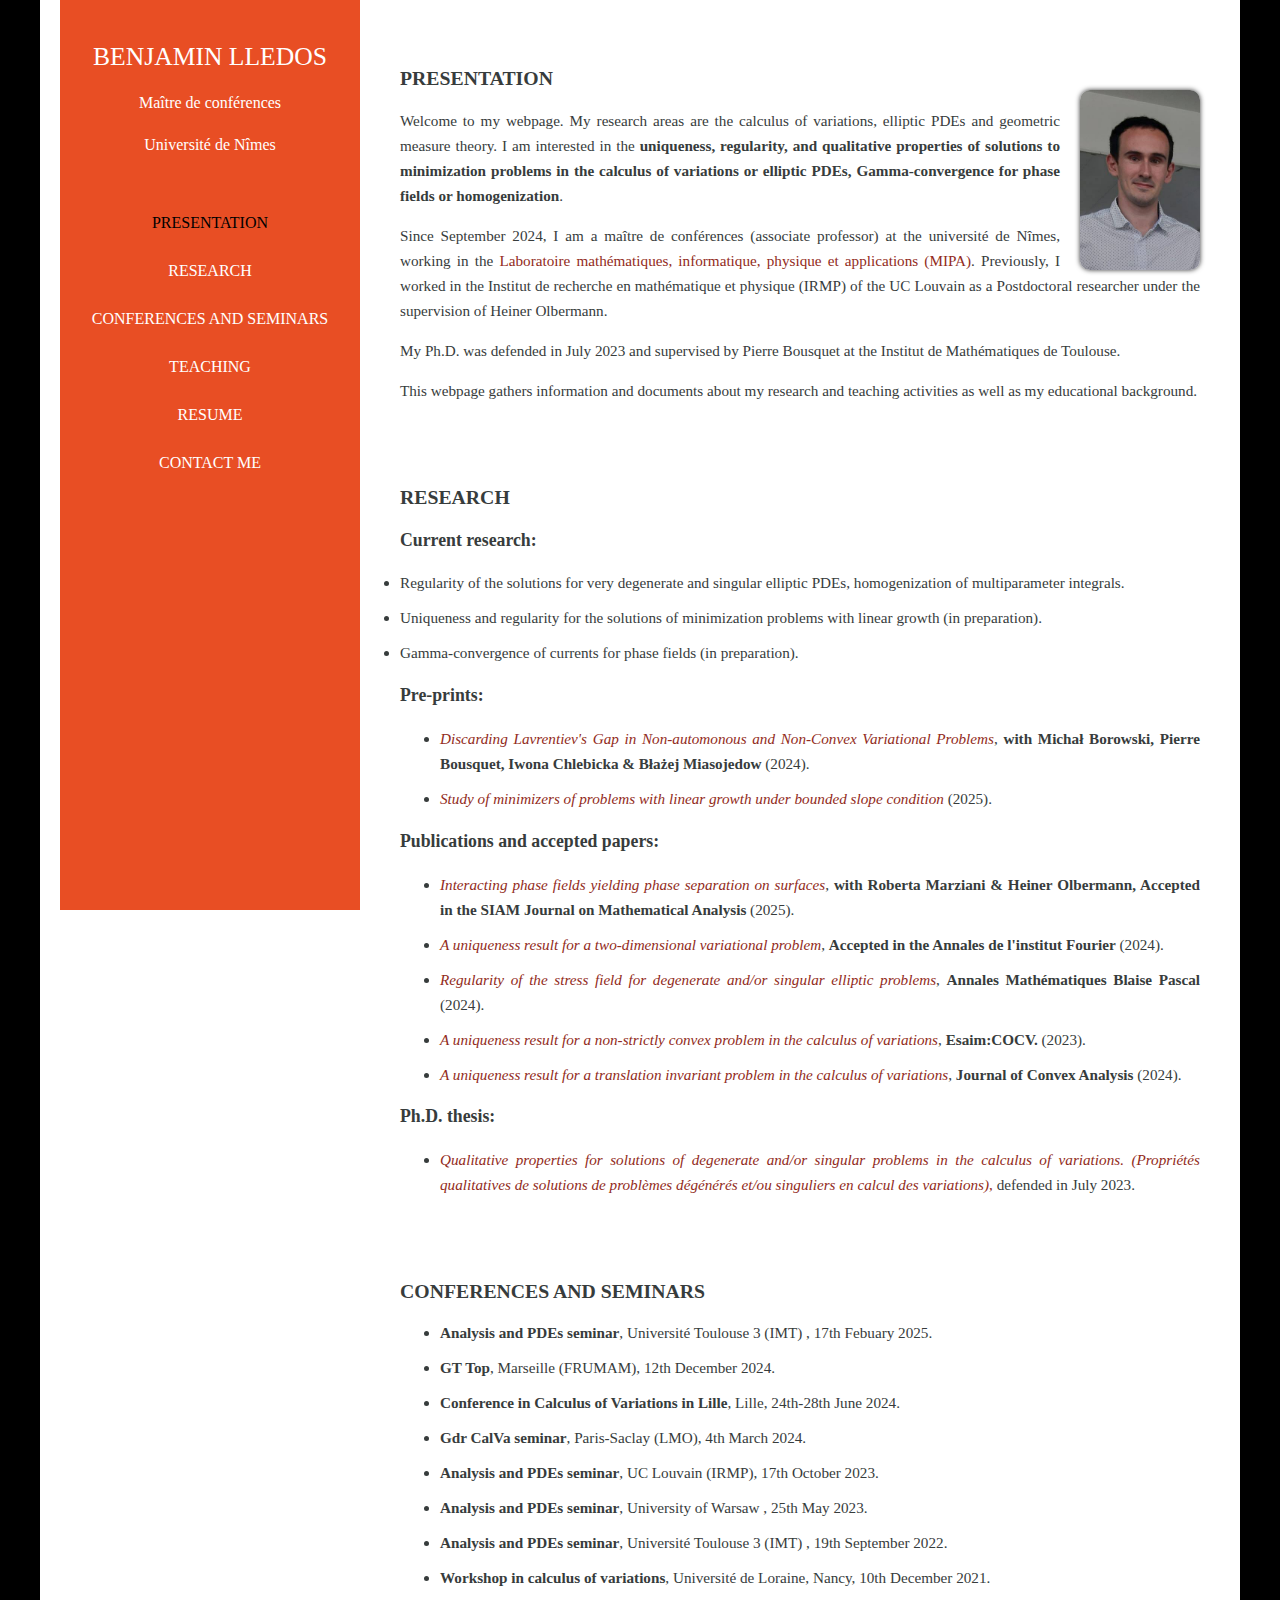
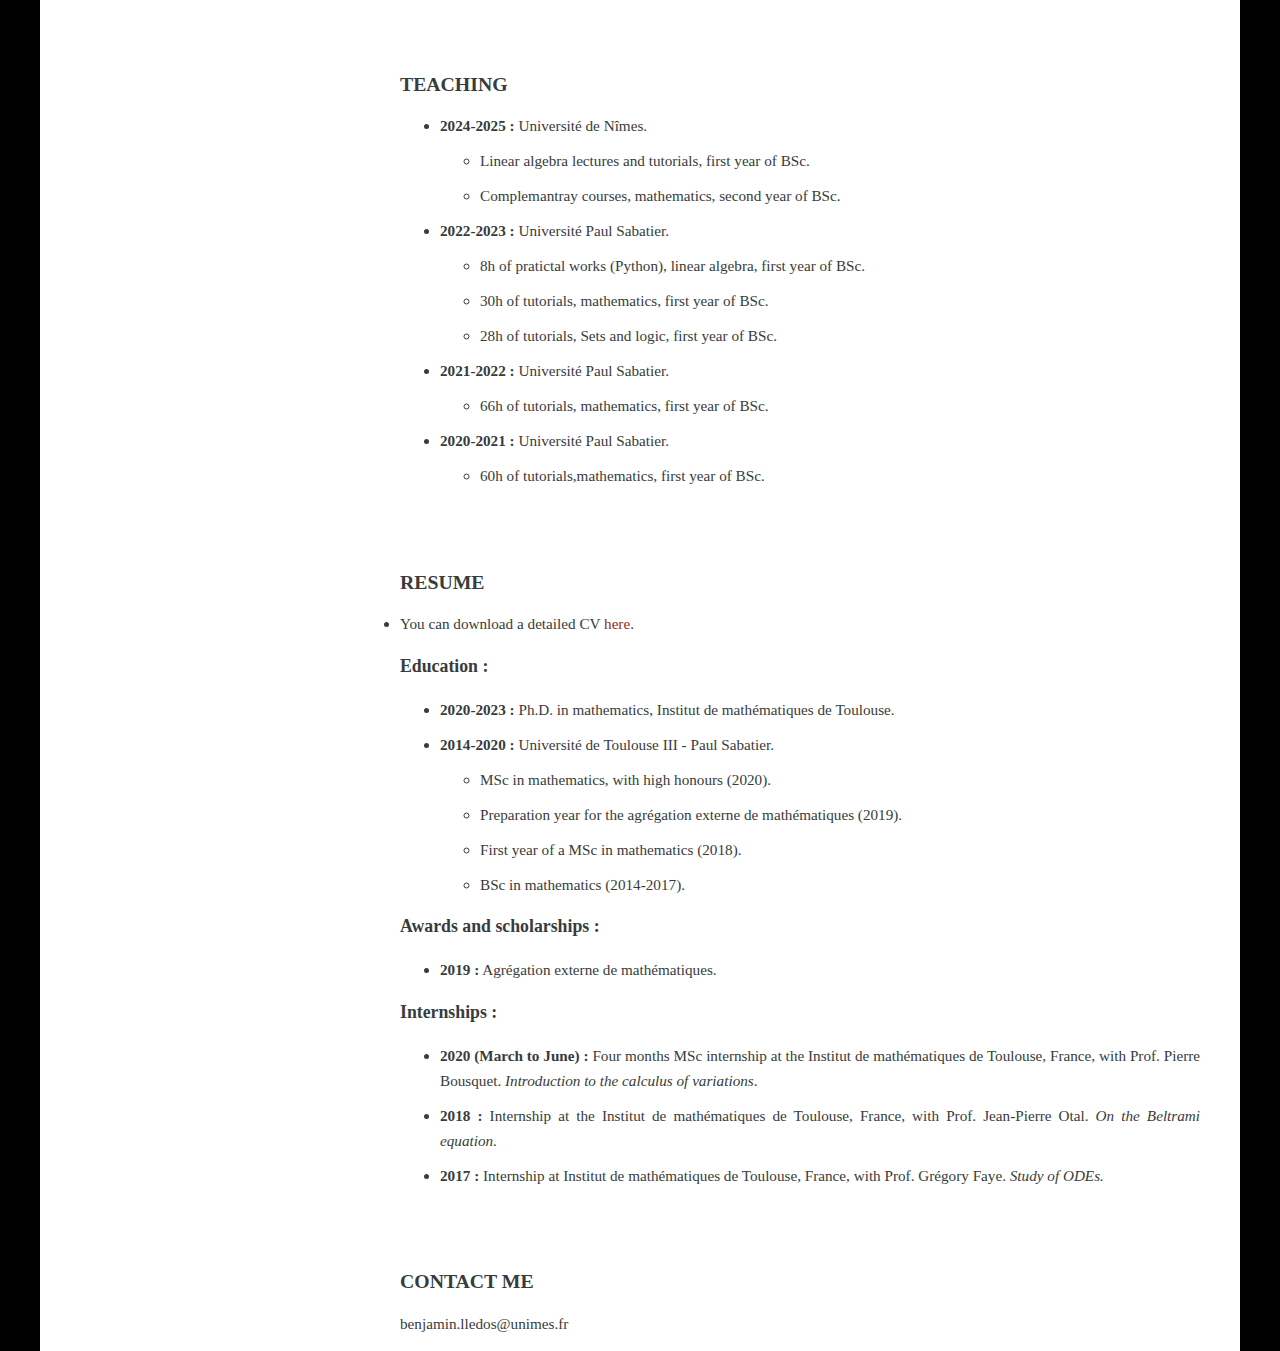
<file: index.html>
<!DOCTYPE html>
<html data-lt-installed="true"><head><meta http-equiv="Content-Type" content="text/html; charset=UTF-8">

<meta http-equiv="cache-control" content="no-cache"> 
<meta http-equiv="expires" content="0">
<meta http-equiv="pragma" content="no-cache">
<link rel="stylesheet" href="style.css">
<title>Benjamin Lledos - Université de Nîmes</title>
<meta name="description" content="Benjamin Lledos - Maître de conférences U Nîmes.">
	<meta name="google-site-verification" content="PXSjFpJO_j4LvzjVAPyVhn_G9kYIzZ1da10D6CMcoWg" />
</head>

<body>
<div id="corps">
<div id="bande_gauche">
  <header>
  <h1>Benjamin Lledos</h1>
  <h4 id="titre_doctorant">Maître de conférences  </h4>
<h4 id="titre_doctorant">  Université de Nîmes</h4>
  </header>
   <br>
  <ul id="nav">
    <li class="current"><a href="https://benjaminlledos.github.io/#presentation">Presentation</a></li>
    <li class=""><a href="https://benjaminlledos.github.io/#research">Research</a></li>
    <li class=""><a href="https://benjaminlledos.github.io/#activite">Conferences and Seminars</a></li>
    <li class=""><a href="https://benjaminlledos.github.io/#enseignement">Teaching</a></li>
    <li class=""><a href="https://benjaminlledos.github.io/#cv">Resume</a></li>
    <li class=""><a href="https://benjaminlledos.github.io/#contact">Contact me</a></li>
  </ul>
  
		<div id="espace_bande_gauche"></div>
		
		</div>
		
		<div id="contenu">
		  <article id="presentation">
	   <img src="PhotoPW.jpg" alt="" id="photo_profil">
		  <h2 class="titre_partie">Presentation</h2>
		  <p>Welcome to my webpage. My research areas are the calculus of variations, elliptic PDEs and geometric measure theory.
 I am interested in the
                <em> uniqueness, regularity, and qualitative properties of solutions to minimization problems in the calculus of variations or elliptic PDEs, Gamma-convergence for phase fields or homogenization</em>.</p>
		  <p> Since September 2024, I am a maître de conférences (associate professor) at the université de Nîmes, working in the <a href="https://mipa.unimes.fr/" target="_blank">Laboratoire mathématiques, informatique, physique et applications (MIPA)</a>. 
			Previously, I worked in the Institut de recherche en mathématique et physique (IRMP)</a>  of 
		    the UC Louvain as
		  a Postdoctoral researcher under the supervision of Heiner Olbermann. </p><p>
		  </p><p> My Ph.D. was defended in July 2023 and
		  supervised by Pierre Bousquet at the Institut de
		  Mathématiques de Toulouse.</p><p>
		  </p><p>This webpage gathers information and documents
		  about my research and teaching activities as well as my educational background.</p>
		  </article>
		  
		  <article id="research">
		  <h2 class="titre_partie">Research</h2>

	  <h3>Current research:</h3>
		<li> Regularity of the solutions for very degenerate and singular elliptic PDEs, homogenization of multiparameter integrals.</li></a>
			  <li>Uniqueness and regularity for the solutions of minimization problems with linear growth (in preparation).</li></a>
			  <li>Gamma-convergence of currents for phase fields (in preparation).</li></a>
			  

		  <h3>Pre-prints:</h3>
			<ul type="disc">  
				 <li><a href="https://arxiv.org/abs/2410.14995"><i>Discarding Lavrentiev's Gap in Non-automonous and Non-Convex Variational Problems</i></a>,<strong> with Michał Borowski, Pierre Bousquet, Iwona Chlebicka & Błażej Miasojedow</strong> (2024).</li>	   
		 <li><a href="https://hal.science/hal-04993725"><i>Study of minimizers of problems with linear growth under bounded slope condition</i></a> (2025).</li>
			</ul>
			
		  <h3>Publications and accepted papers:</h3>
		  <ul type="disc">
			  <li><a href="https://arxiv.org/abs/2406.15300"><i>Interacting phase fields yielding phase separation on surfaces</i></a>,<strong> with Roberta Marziani & Heiner Olbermann, Accepted in the SIAM Journal on Mathematical Analysis</strong> (2025).</li>
                 <li><a href="https://hal.science/hal-03845599"><i>A uniqueness result for a two-dimensional variational problem</i></a>, <strong> Accepted in the Annales de l'institut Fourier</strong> (2024).</li>
			   <li><a href="https://ambp.centre-mersenne.org/articles/10.5802/ambp.427/"><i>Regularity of the stress field for degenerate and/or singular elliptic problems</i></a>,  <strong>  Annales Mathématiques Blaise Pascal</strong> (2024).</li>
		    <li><a href="https://doi.org/10.1051/cocv/2023079"><i>A uniqueness result for a non-strictly convex problem in the calculus of variations</i></a>, <strong> Esaim:COCV.</strong> (2023).</li>
		    <li><a href="https://www.heldermann.de/JCA/JCA31/JCA311/jca31008.htm"><i>A uniqueness result for a translation invariant problem in the calculus of variations</i></a>, <strong>  Journal of Convex Analysis</strong> (2024).</li>
		</ul>
			  
		<h3>Ph.D. thesis:</h3>
		  <ul type="disc">
		    <li><a href="https://hal.science/tel-04253464"><i>Qualitative properties for solutions of degenerate and/or singular problems in the calculus of variations. (Propriétés qualitatives de solutions de problèmes dégénérés et/ou singuliers en calcul des variations)</i>,
		  </i></a>defended in July 2023.</li>
		  </ul>
		      </article>
		  <article id="activite">
		  <h2 class="titre_partie">Conferences and Seminars</h2>
		  <ul type="disc">
<li><strong>
	 Analysis and PDEs seminar<!--</span>--></a></strong>,
		  Université Toulouse 3 (IMT) , 17th Febuary 2025.</a></li>
			<li><strong>
		   GT Top<!--</span>--></a></strong>,
		  Marseille (FRUMAM), 12th December 2024.</a></li>
		   <li><strong>Conference in Calculus of Variations in Lille<!--</span>--></a></strong>,
		  Lille, 24th-28th June 2024.</a></li>
		   <li><strong>
	 		Gdr CalVa seminar<!--</span>--></a></strong>,
		  Paris-Saclay (LMO), 4th March 2024.</a></li>
		   <li><strong>
		    Analysis and PDEs seminar<!--</span>--></a></strong>,
		  UC Louvain (IRMP), 17th October 2023.</a></li>
		   <li><strong>
		    Analysis and PDEs seminar<!--</span>--></a></strong>,
		  University of Warsaw , 25th May 2023.</a></li>
			<li><strong>
		    Analysis and PDEs seminar<!--</span>--></a></strong>,
		  Université Toulouse 3 (IMT) , 19th September 2022.</a></li>
			<li><strong>
		    Workshop in calculus of variations<!--</span>--></a></strong>,
		  Université de Loraine, Nancy, 10th December 2021.</a></li>
		  </article>
		  
		  <article id="enseignement">
		  <h2 class="titre_partie">Teaching</h2>
		  <ul type="disc">
			   </li><li><strong>2024-2025 :</strong> Université de Nîmes.
		    <ul type="circle">
 			<li>Linear algebra lectures and tutorials, first year of BSc.</li>
			     <li>Complemantray courses, mathematics, second year of BSc.</li>
			     </ul>
		    </li><li><strong>2022-2023 :</strong> Université Paul Sabatier.
		    <ul type="circle">
		      <li>8h of pratictal works (Python), linear algebra, first year of BSc.</li>
		      <li>30h of tutorials, mathematics, first year of BSc.</li>
                  <li>28h of tutorials, Sets and logic, first year of BSc.</li>
		    </ul>
		      </li><li><strong>2021-2022 :</strong> Université Paul Sabatier.
		    <ul type="circle">
		      <li>66h of  tutorials, mathematics, first year of BSc.</li>
		    </ul>
		    </li><li><strong>2020-2021 :</strong> Université Paul Sabatier.
		    <ul type="circle">
		      <li>60h of tutorials,mathematics, first year of BSc.</li>
		    </ul>
		    </li></ul></article>
		    
		    <article id="cv">
		    <h2 class="titre_partie">Resume</h2>
		    <li> You can download a detailed CV 
		    <a href="CV2025.pdf">here</a>.
		    <h3>Education :</h3>
		    <ul type="disc">
		      <li><strong>2020-2023 :</strong> Ph.D. in mathematics, Institut de mathématiques de Toulouse.</li>
		      <li><strong>2014-2020 :</strong> Université de Toulouse III - Paul Sabatier.</li>
		      <ul type="circle"> 
			<li>MSc in mathematics, with high honours (2020).</li>
			<li>Preparation year for the agrégation externe de mathématiques (2019).</li>
			    <li>First year of a MSc in mathematics (2018).</li>
			    <li>BSc in mathematics (2014-2017).</li>
			  </ul>
			</ul>
			<h3>Awards and scholarships :</h3>
			<ul type="disc">
			  <li><b>2019 :</b> Agrégation externe de mathématiques.</li>
			</ul>
			<h3>Internships :</h3>
			<ul type="disc">
			  <li><b>2020 (March to June) :</b> Four months MSc internship
		    at the Institut de mathématiques de Toulouse,
		    France, with Prof. Pierre Bousquet. <i>Introduction to the calculus of variations</i>.</li>
			  <li><b>2018 :</b> Internship at
		    the Institut de mathématiques de Toulouse, France, with
		    Prof. Jean-Pierre Otal. <i>On the Beltrami equation.</i></li>
			  <li><b>2017 :</b> Internship at
		    Institut de mathématiques de Toulouse, France, with Prof. Grégory Faye. <i>Study of ODEs.</i></li>
			 
			</ul>
			</li></article>
			
			<article id="contact">
			<h2 class="titre_partie">Contact me</h2>
			<p>benjamin.lledos@unimes.fr</p>	
			</article>
			
		      </div>
		      </div>
		      <!--[if lte IE 8]><script src="//ajax.googleapis.com/ajax/libs/jquery/1.11.0/jquery.min.js"></script><![endif]-->
		      <!--[if gt IE 8]><!--><script src="jquery.min.js"></script><!--<![endif]-->
		      <script src="jquery.nav.js"></script>
		      <script>
		     
		  $(document).ready(function() {
		      $('#nav').onePageNav();
		      });
		      </script>      
		      
		      
		      </body></html>
</file>
<file: style.css>
@font-face {
    font-family: 'Vogue';
    src: url('vogue.eot') format('eot'),
         /*url('vogue.woff') format('woff'),
         url('vogue.ttf') format('truetype'),
         url('vogue.svg') format('svg');*/
}

body
{
	background-color: #000000 ;  /*couleur du "dessous" de la page*/
	font-family: Verdana, Geneva, Calibri, 'sans-serif';
	overflow-y:scroll; 
	overflow-x:hidden;
	color:#373C3C;
}

header {margin-top: 20px;}

header h1{font-size: 1.6em; font-weight:normal;}

h1, h2, h3, h4, h5, h6{font-family: Georgia, "Times New Roman", Times, 'serif';}

a {text-decoration: none; color: #922B21;}

a:hover{text-decoration: underline;}


table
{
    border-collapse: collapse; /* Les bordures du tableau seront collées (plus joli) */
    line-height: 20px;
}
td, th
{
    border: 1px solid #5db3e6;
    padding: 5px;
    text-align: left;
    vertical-align: top;
}

.ligne_1 {background-color: #FFFFFF;}
.ligne_2 {background-color: #5db3e6;}

th{text-align: center; background-color: #333333; color:white;}


em{font-weight: bold; font-style: normal; }

#corps
{
	background-color: white;
	width: 100%;
	position: absolute;
	top: 0; left: 0;
}

#bande_gauche
{
	color: white;
	text-align: center;
	background-color:  #e84e24;
	position: fixed;
    left: 20px;
    top: 0px;
    height: 100%;
    width: 290px;
  	overflow-y: scroll;
  	text-transform: uppercase;
  	padding: 5px;
	display: flex;
	flex-direction : column;
	/*justify-content : space-around;*/
	/*align-items: center;*/
}

#nav, #nav_deroulant ul, #nav_deroulant ul li ul
{
	list-style-type: none;
	margin-left:0;
	padding-left:0;
	margin-top: 20px;
}


#nav li {margin-bottom: 30px; margin-top: 0px; font-size: 1em;}
#nav a {color: white;}
#nav a:hover {color: white; border-bottom: white 1px; text-decoration: none;}
#nav .current a {color: #000000; border-bottom: white 1px;}
 
#version_anglaise a{color: white; font-size: 0.9em;}
#version_anglaise a:hover{color: white; text-decoration: underline;}

#contenu
{
	width: calc(100% - 400px);
  	float: right;
  	padding-left: 40px;
  	padding-right: 40px;
  	text-align: justify;
  	line-height: 25px;
  	font-size: 0.95em;
}
#contenu li {margin-top: 10px;}



#photo_profil
{
	float: right;
	/*border: solid white 1px;
	padding-left: 20px;
	padding-top: 60px;*/
	margin-left: 20px;
	margin-top: 40px;
	overflow:hidden;
	-webkit-border-radius:50px;
	-moz-border-radius: 50%;
	border-radius:10px;
	width:120px;
	height:180px;
	-moz-box-shadow: 0px 0px 5px #343434;
	-webkit-box-shadow: 0px 0px 5px #343434;
	-o-box-shadow: 0px 0px 5px #343434;
	box-shadow: 0px 0px 5px #343434;
}


.titre_partie
{
	text-transform: uppercase;
	font-size: 1.3em;
	/*padding-left: 10px;*/
}

#version_anglaise
{
	text-transform: none;
	width: 200px;
	margin: auto;
	float: bottom;
	margin-bottom: 40px;
}

#espace_bande_gauche
{
	height: 60px;
}

#drapeau{border: solid #757575 1px;max-width: 20px; margin-bottom: -2px;}

#titre_doctorant
{
	line-height: 20px;
	text-transform: none;
	font-weight: normal;
	font-size: 1em;
	font-family: Verdana, Geneva, Calibri, 'sans-serif';
}

article{padding-top: 50px;}

#nav_deroulant{display: none;}

@media screen and (min-width: 1200px)
{
	#corps
	{
		width: 1200px;
		margin-left: auto;
		margin-right: auto;
		left: 0;
		right: 0;
	}

	#bande_gauche
	{
		position: fixed;
	    left: calc(50% - 580px);
	    top: 0px;
	    margin-left: auto;
	}

	#contenu
	{
		width: 800px;
	  	margin-top: 0px;
	}
}

@media screen and (max-height: 530px)
{
	header{margin-top: 10px;}
	#nav{margin-top: 10px;}
	#nav li {margin-bottom: 20px;}	
	#version_anglaise{margin-bottom:20px; padding-bottom:20px;}
}

@media screen and (min-height: 650px)
{
	#version_anglaise{margin-bottom: calc(100vh - 600px);}
}

@media all and (max-device-width: 480px)
{
    #corps
    {
    	display: flex;
    	flex-direction: column;
    	align-items: center;
    }

    #contenu
	{
		width: calc(100% - 80px);
		height: auto;
	  	padding-left: 40px;
	  	padding-right: 40px;
	  	position: static;
	  	margin-bottom: 70px;
	}

	#bande_gauche
	{
		position: static;
		height: 600px;
	    width: calc(100% - 10px);
	  	text-transform: uppercase;
	  	padding: 5px;
		display: flex;
		flex-direction : column;
		overflow-y: hidden;
	}

	#nav a {color: #373C3C;}
	#nav a:hover {color: #373C3C; border-bottom: none;}
	#nav .current a {color: #373C3C; border-bottom: none;}
	#espace_bande_gauche{height: 0;}

	header h1 {font-size: 2.2em;} 
	#titre_doctorant {font-size: 1.5em;}
	#version_anglaise {font-size: 1.5em;}
	#nav li {font-size:  1.5em; margin-bottom: 20px;}

}
</file>
